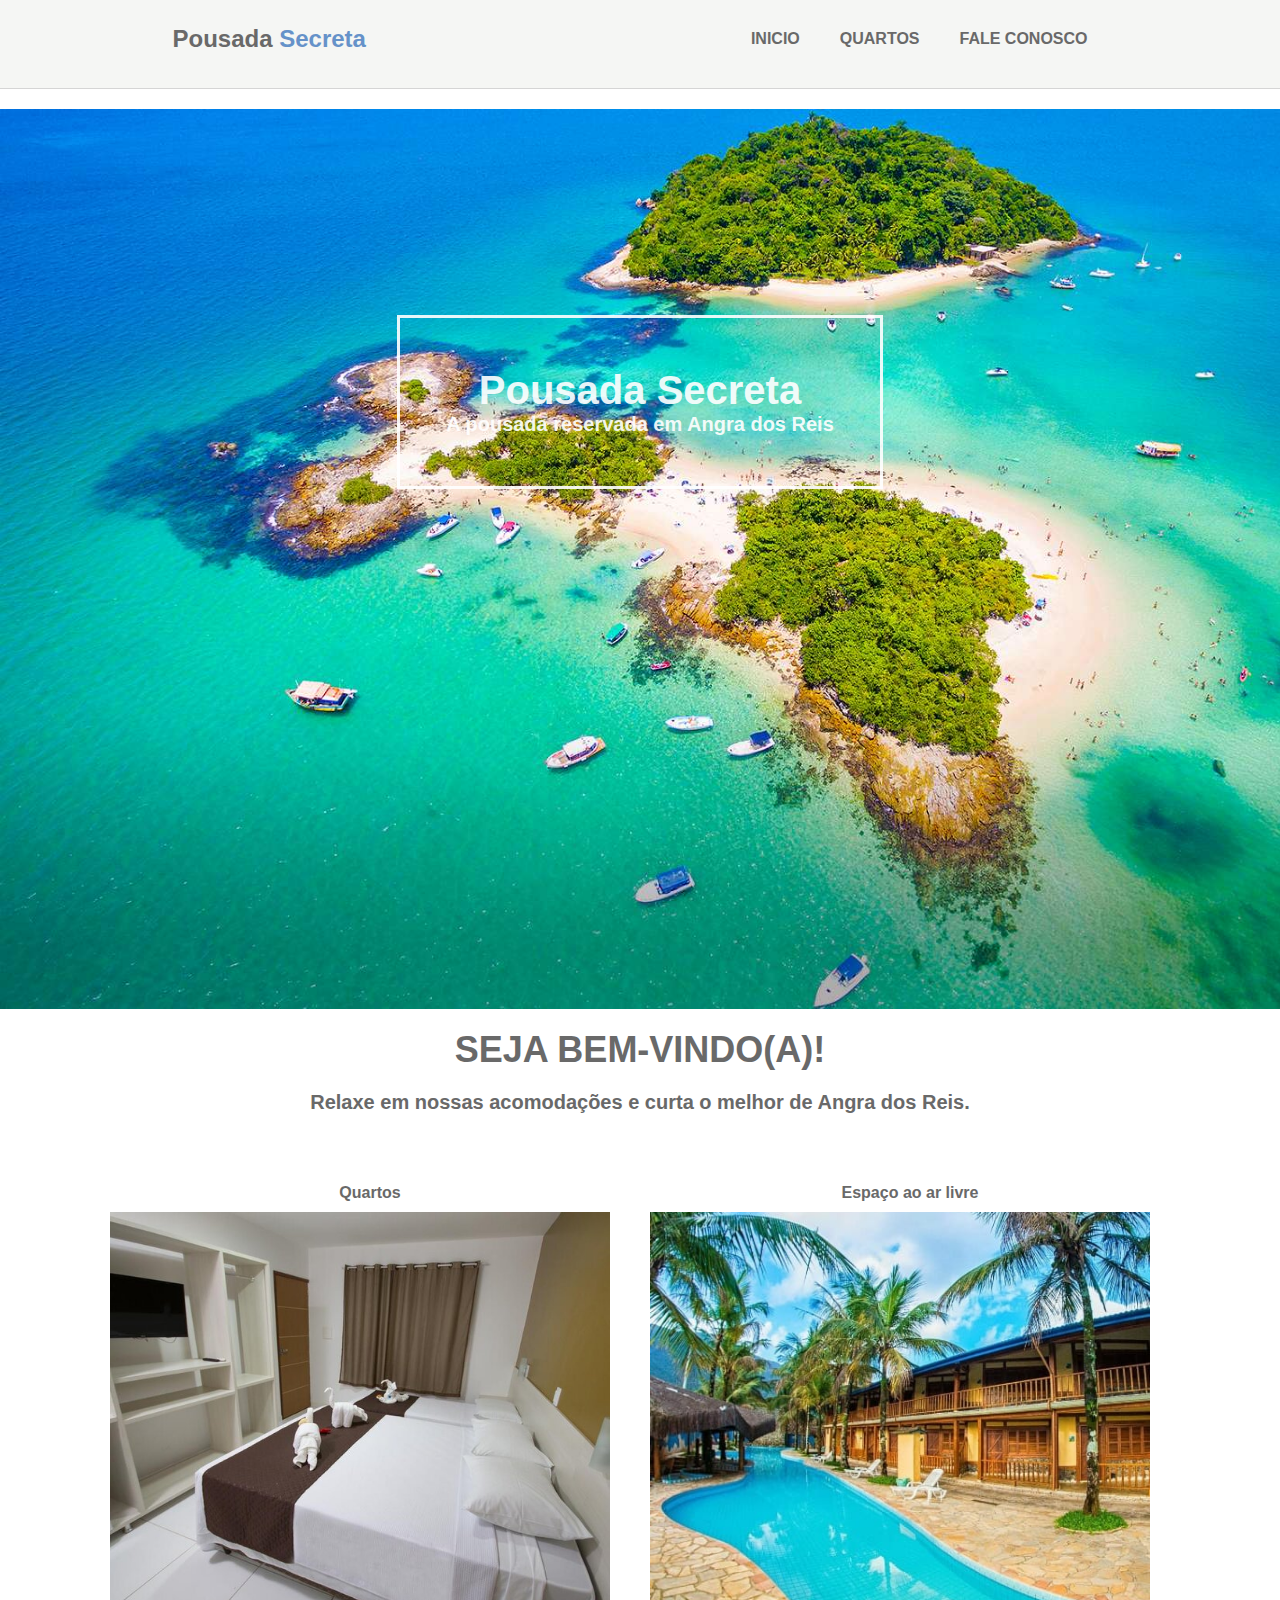
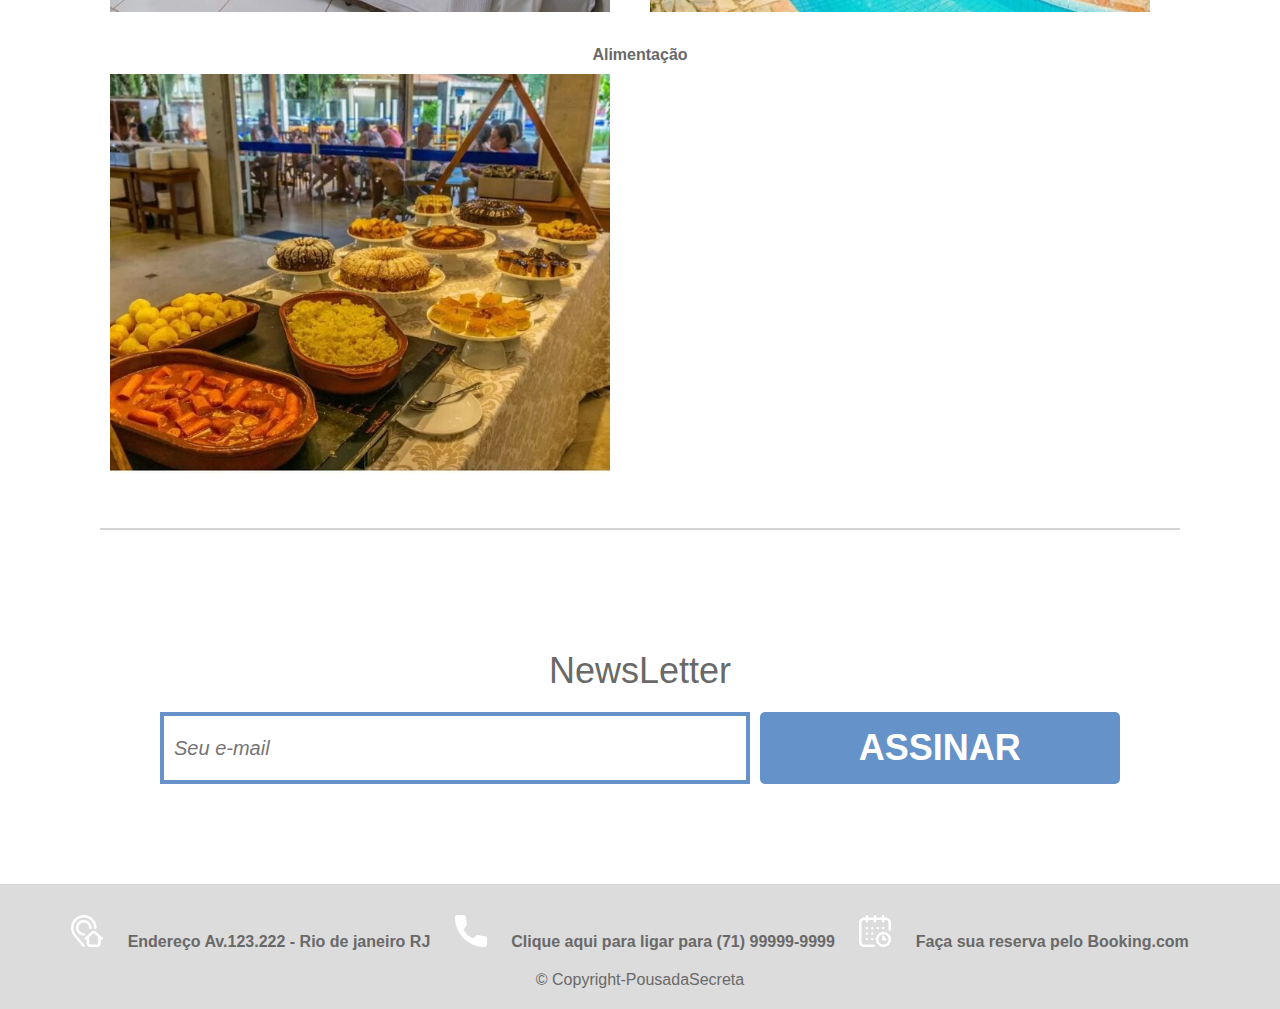
<file: index.html>
<!DOCTYPE html>
<html lang="pt-br">
  <head>
    <meta charset="UTF-8" />
    <meta http-equiv="X-UA-Compatible" content="IE=edge" />
    <meta name="viewport" content="width=device-width, initial-scale=1.0" />
    <link rel="stylesheet" href="css/estilo.css">
    <title>Pousada Secreta</title>
  </head>

  <body>
    <header class="header">
      <a href="./index.html" class="link-logotipo"> Pousada <span>Secreta</span></a>
      <nav class="menu-links">
        <ul>
          <li><a href="/index.html"> INICIO </a></li>
          <li><a href="/Quartos.html"> QUARTOS </a></li>
          <li><a href="/Faleconosco.html"> FALE CONOSCO</a></li>
        </ul>
      </nav>
    </header>

    <main class="titulo-principal">
      <div class="titulo-principal-descricao">
        <h1>Pousada Secreta</h1>
        <h3>A pousada reservada em Angra dos Reis</p>   
      </div>
    </main>

    <section id="informacoes-inicio">
      <h2 class="estilo-titulo">SEJA BEM-VINDO(A)!</h2>
      <h4 class="estilo-descricao">Relaxe em nossas acomodações e curta o melhor de Angra dos Reis.</h4>
        <ul class="container">      
          <li class="column">
            <p>Quartos</p>
            <img class="image" src="./assets/img2.jpg" alt="" />
           </li>
           <li class="column">
            <p>Espaço ao ar livre</p>
            <img class="image" src="./assets/img1.jpg" alt="" />
          </li>  
           <li class="column">
             <p>Alimentação</p>
            <img class="image"src="./assets/img3.jpg" alt="" />
          </li>
        </ul>
    </section>

    <form class="newsletter-form">
      <p class="estilo-titulo">NewsLetter</p>
      <input type="text" placeholder="Seu e-mail">
      <button class="botao" type="submit">Assinar</button>
    </form>

    <footer class="footer">
      <img src="./assets/icones/endereco.png" alt="" />
      <a href="https://goo.gl/maps/x8sxSrMDw9quG6sRA" target="_blank">Endereço Av.123.222 - Rio de janeiro RJ</a>    

      <img src="./assets/icones/telefone.png" alt="" />
      <a href="tel:+5571999999999">Clique aqui para ligar para (71) 99999-9999</a>

      <img src="./assets/icones/calendario.png" alt="" />
      <a href="https://www.booking.com" target="_blank">Faça sua reserva pelo Booking.com</a>
      
      <p>&copy Copyright-PousadaSecreta</p> 
      
    </footer>
  </body>
</html>
</file>
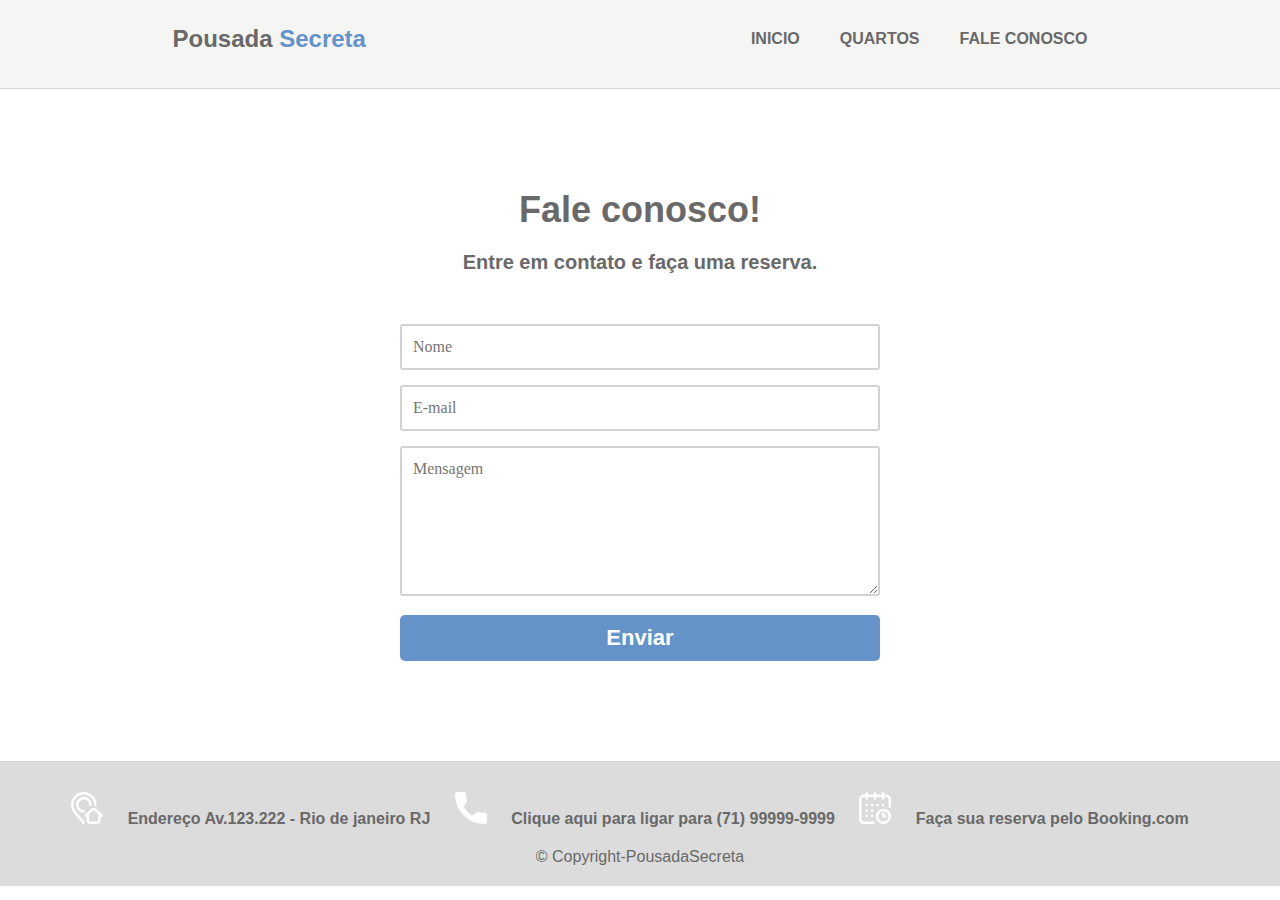
<file: Faleconosco.html>
<!DOCTYPE html>
<html lang="pt-br">
  <head>
    <meta charset="UTF-8" />
    <meta http-equiv="X-UA-Compatible" content="IE=edge" />
    <meta name="viewport" content="width=device-width, initial-scale=1.0" />
    <link rel="stylesheet" href="css/estilo.css">
    <link rel="stylesheet" href="css/estilo.css">
    <title>Pousada Secreta</title>

  </head>
  <body>
    <header class="header">
      <a href="./index.html" class="link-logotipo"> Pousada <span>Secreta</span></a>
      <nav class="menu-links">
        <ul>
          <li><a href="/index.html"> INICIO </a></li>
          <li><a href="/Quartos.html"> QUARTOS </a></li>
          <li><a href="/Faleconosco.html"> FALE CONOSCO</a></li>
        </ul>
      </nav>
    </header>

    <main>
      <section class="conteudo-centro">
        <section>
          <h2 class="estilo-titulo">Fale conosco!</h2>
          <h4 class="estilo-descricao">Entre em contato e faça uma reserva.</p>
        </section>

        <form class="formulario" method="post" action="#">
          <input type="text" name="nome" class="campo" placeholder="Nome" required=""/>   
          <input type="text" name="email" class="campo" placeholder="E-mail" required=""/>
          <textarea name="mensagem" class="campo" placeholder="Mensagem" required=""></textarea>
          <button type="submit" class="botao"> Enviar </button>
                 
      </form>
      </section>
    </main>

    <footer class="footer">      
       <img src="./assets/icones/endereco.png" alt="" />
       <a href="https://goo.gl/maps/x8sxSrMDw9quG6sRA" target="_blank">Endereço Av.123.222 - Rio de janeiro RJ</a>     
       
       <img src="./assets/icones/telefone.png" alt="" />
       <a href="tel:+5571999999999">Clique aqui para ligar para (71) 99999-9999</a>

       <img src="./assets/icones/calendario.png" alt="" />
       <a href="https://www.booking.com" target="_blank">Faça sua reserva pelo Booking.com</a>

      <p>&copy Copyright-PousadaSecreta</p>     
    </footer>
  </body>
</html>
</file>
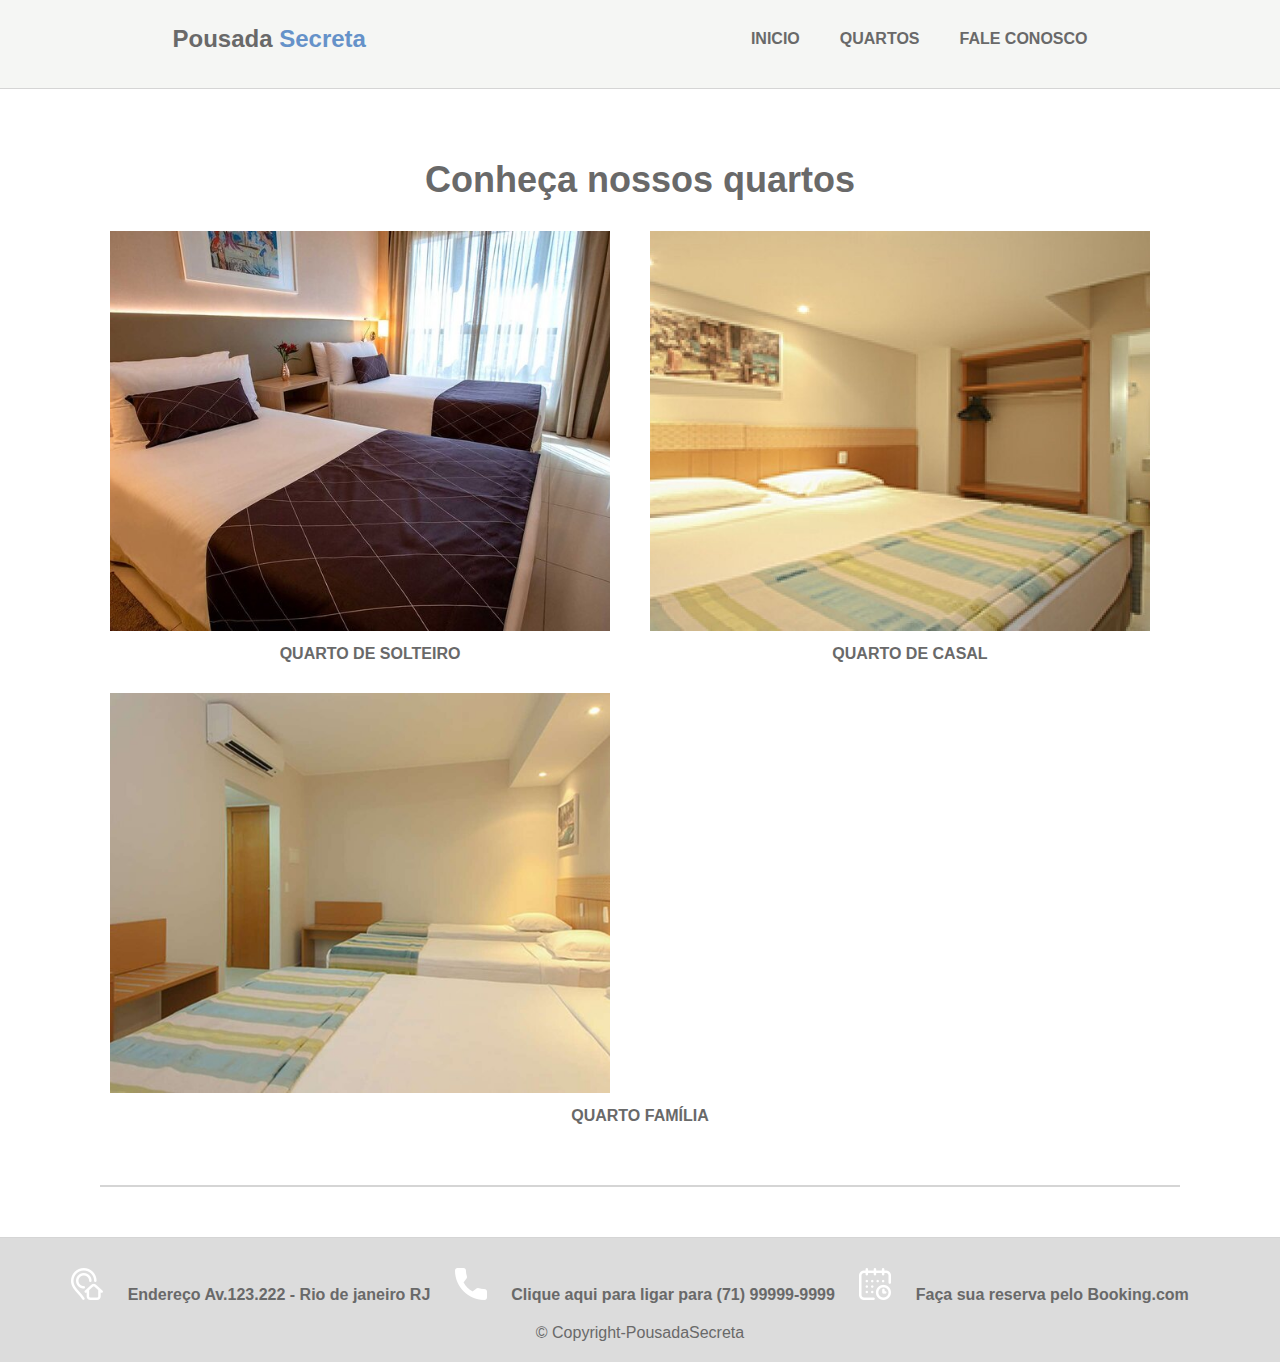
<file: Quartos.html>
<!DOCTYPE html>
<html lang="pt-br">
  <head>
    <meta charset="UTF-8" />
    <meta http-equiv="X-UA-Compatible" content="IE=edge" />
    <meta name="viewport" content="width=device-width, initial-scale=1.0" />
    <link rel="stylesheet" href="css/estilo.css">
    <title>Pousada Secreta</title>

  </head>
  <body>
    <header class="header">
      <a href="./index.html" class="link-logotipo"> Pousada <span>Secreta</span></a>
      <nav class="menu-links">
        <ul>
          <li><a href="/index.html"> INICIO </a></li>
          <li><a href="/Quartos.html"> QUARTOS </a></li>
          <li><a href="/Faleconosco.html"> FALE CONOSCO</a></li>
        </ul>
      </nav>
    </header>

    <main class="container">
      <h2 class="estilo-titulo">Conheça nossos quartos</h2>  
      <section class="column">
            <img class="image"
              src="./assets/quarto-solteiro1.jpg"
               alt="Quarto de solteiro"
               title="Quarto de solteiro"
            />
             <p href="#">QUARTO DE SOLTEIRO</p>
      </section>
  
      <section class="column">
        <img class="image"
              src="./assets/quarto-casal1.jpg"
              alt="Quarto de casal"
              title="Quarto de casal"
        />
        <p href="#">QUARTO DE CASAL</p>
      </section>
   
      <section class="column">
        <img class="image"
              src="./assets/quarto-familia1.jpg"
              alt="Quarto de família"
              title="Quarto de familia"
        />
        <p href="#">QUARTO FAMÍLIA</p>
      </section>
    </main>

    <footer class="footer">     
      <img class="rodape-icone" src="./assets/icones/endereco.png" alt="" />
      <a href="https://goo.gl/maps/x8sxSrMDw9quG6sRA" target="_blank">Endereço Av.123.222 - Rio de janeiro RJ</a>     

      <img class="rodape-icone" src="./assets/icones/telefone.png" alt="" />
      <a href="tel:+5571999999999">Clique aqui para ligar para (71) 99999-9999</a>

      <img class="rodape-icone" src="./assets/icones/calendario.png" alt="" />
      <a href="https://www.booking.com" target="_blank">Faça sua reserva pelo Booking.com</a>
      
      <p>&copy Copyright-PousadaSecreta</p>  
    </footer>
  </body>
</html>
</file>
<file: css/estilo.css>
*{
  padding: 0;
  margin: 0;
}

body {
  font-family: 'Source Sans Pro', sans-serif;
  margin: 0;
  padding: 0;
  color:#696969;
  background-color: #fff;
}

a {
  text-decoration: none;
  color: inherit;
}

li{
  list-style-type: none;
}

.header{
  background-color:hsl(90, 9%, 96%);
  display: flex;
  flex-wrap: wrap;
  justify-content: space-around;
  align-items: center;
  padding: 10px;
  border-bottom: 1px solid #d5d5d5;
  padding-bottom: 20px;
}

.header a {
  font-weight: bold;
}

.header ul {
  display: flex;
}

.header ul li {
  padding: 20px;
} 

.header ul li:hover { /* round youtube play button icon*/
    color: white;
    background-color:#6592c9;
    border: 1px solid;
    border-radius:10px 30px;
}

.header ul li a {
  font-weight: bold;
  text-transform: capitalize;
}

.link-logotipo{
  margin: 0 40px 0 0;
  font-size: 24px;
}

.link-logotipo span{
  color: #6592c9;
}

.tamanho-maximo-container {
  max-width: 1024px;
  margin: 0 auto;
}

.titulo-principal {
	margin-top: 20px;
	background-repeat: no-repeat;
  background-size: cover;
	height: 100vh;
	display: flex;
  justify-content: center;
  background-image: url(/assets/img-fundo.jpg);
}

.titulo-principal-descricao{
  width: 400px;
  top: 35%;
  text-align: center;
  position: absolute;
  font-size: 20px;
  color: white;
  opacity: 0.9;
  border-style: solid;
  padding: 50px 40px;
}

.titulo-principal-descricao h3{
  font-size: 20px;
}

.informacoes-inicio {
  display: flex;
  max-width: 960px;
  margin: 60px auto;
  padding: 60px 0;
}

.container{
  padding-bottom: 40px;
  border-bottom: 2px solid #d5d5d5;
  display: flex;
  flex-wrap: wrap;
  margin: 50px 100px;
  align-items: center;
  justify-content: center;
}

.container .column {
  flex: 1 1 200px;
  margin: 10px;
} 

.container .column p{
  padding: 10px 0;
  text-align: center;
  font-weight: bold;
} 

.image {     
  width: 500px;
  height: 400px;
  object-fit: cover;   
  resize:vertical;
  transition: all 0.3s;
}

.newsletter-form {
  max-width: 960px;
  margin: 100px auto;
  flex: 2 1 260px;
  align-self: center;
  display: flex;
  flex-wrap: wrap;
}

.newsletter-form input {
  flex: 3 1 260px;
  font-size: 1.25em;
  color:hsl(90, 9%, 96%);;
  font-style: italic;
  font-family: "Nunito", sans-serif;
  border: 4px solid #6592c9;
  background: transparent;
  padding: 15px 10px;
  border-radius: 0px;
}

.newsletter-form button {
  flex: 1 1 260px;
  font-family: "Nunito",sans-serif;
  font-size: 2.25em;
  font-weight: bold;
  text-transform: uppercase;
  background:#6592c9;
  color: white;
  cursor: pointer;
  border: 0px;
  padding: 15px 10px;
  margin-left: 10px;
}

.footer{
  justify-content: space-around;
  text-align: center;
  background-color:#DCDCDC;
  margin-top: 40px;
  padding-top: 30px;
  bottom: 0;
  width: 100%;
  border-top: 1px solid #d5d5d5;
}

.footer-icone {
  width: 40px;
  height: 40px;
  margin-right: 10px;
}

.footer a {
  padding:10px;
  margin:10px;
  font-weight: bold;
}

.footer p {
  text-align: center;
  padding: 20px;
  font-weight:lighter;
}

/* Geral */

.conteudo-centro {
  text-align: center;
  margin: 100px 100px;
  padding: auto;
}

.estilo-titulo {
  text-align: center;
  font-size: 2.25em;
  margin: 20px 0px;
  width: 100%;
  height: 100%;
}

.estilo-descricao{
  text-align: center;
  font-size: 1.25em;
}


.botao:hover { background:#414141; }

/* Fale Conosco */

.conteudo-form{
  max-width: 960px;
  margin: 60px auto;
  padding: 60px 0;
}

.formulario { 
  max-width:480px; 
  margin:50px auto; 
}

.campo {
  color: #aca4a4;
  font-family: 'open_sansregular';
  font-size: 16px;
  border-radius: 3px;
  line-height: 20px;
  background-color: transparent;
  border: 2px solid #D2D2D2;
  padding: 11px;
  margin-bottom: 15px;
  width: 100%;
  box-sizing: border-box;
  outline: 0;
}

.campo:focus { 
  border: 2px solid #6592c9; 
  color: #6592c9;
}

textarea {
  height: 150px;
  line-height: 150%;
}

.botao {
  width: 100%;
  background:#6592c9;
  color: #ffffff;
  border-radius:5px;
  border:0;
  cursor:pointer;
  font-size:22px;
  padding-top:10px;
  padding-bottom:10px;
  font-weight:700;
}
</file>
